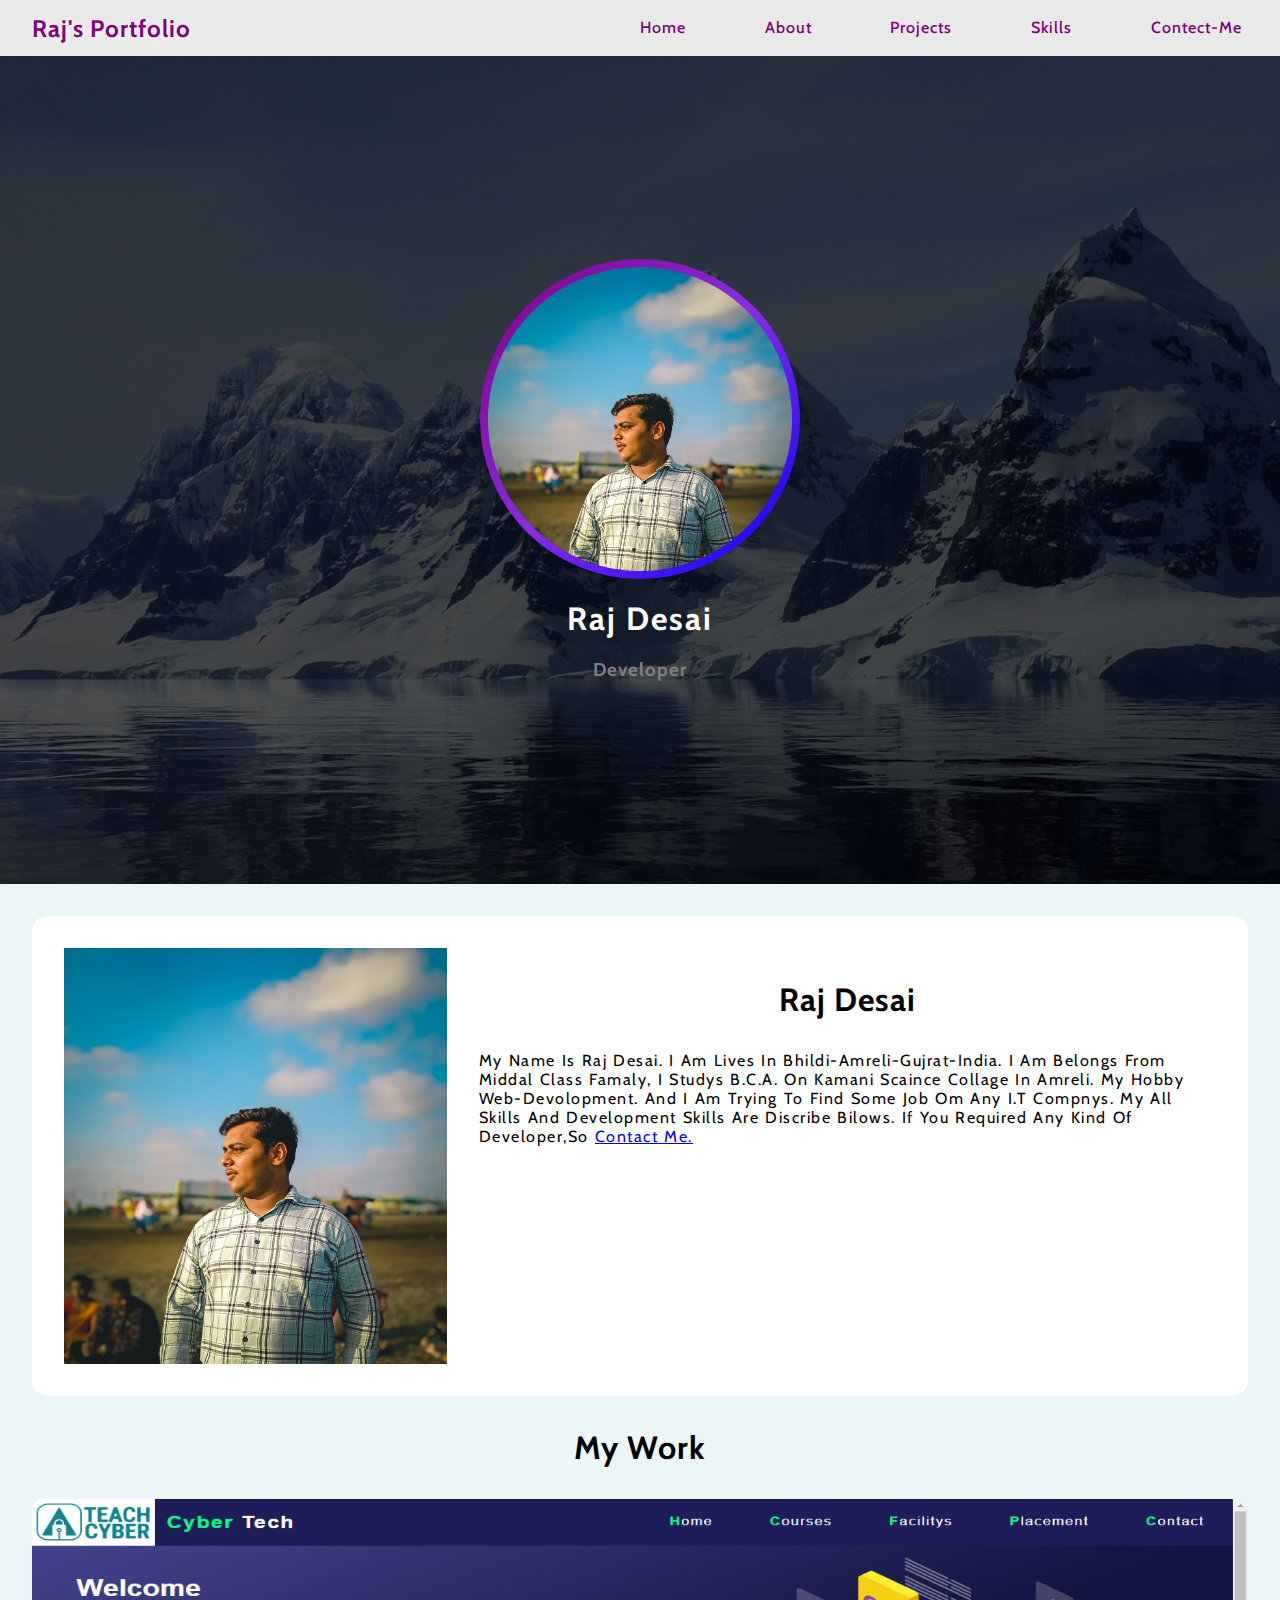
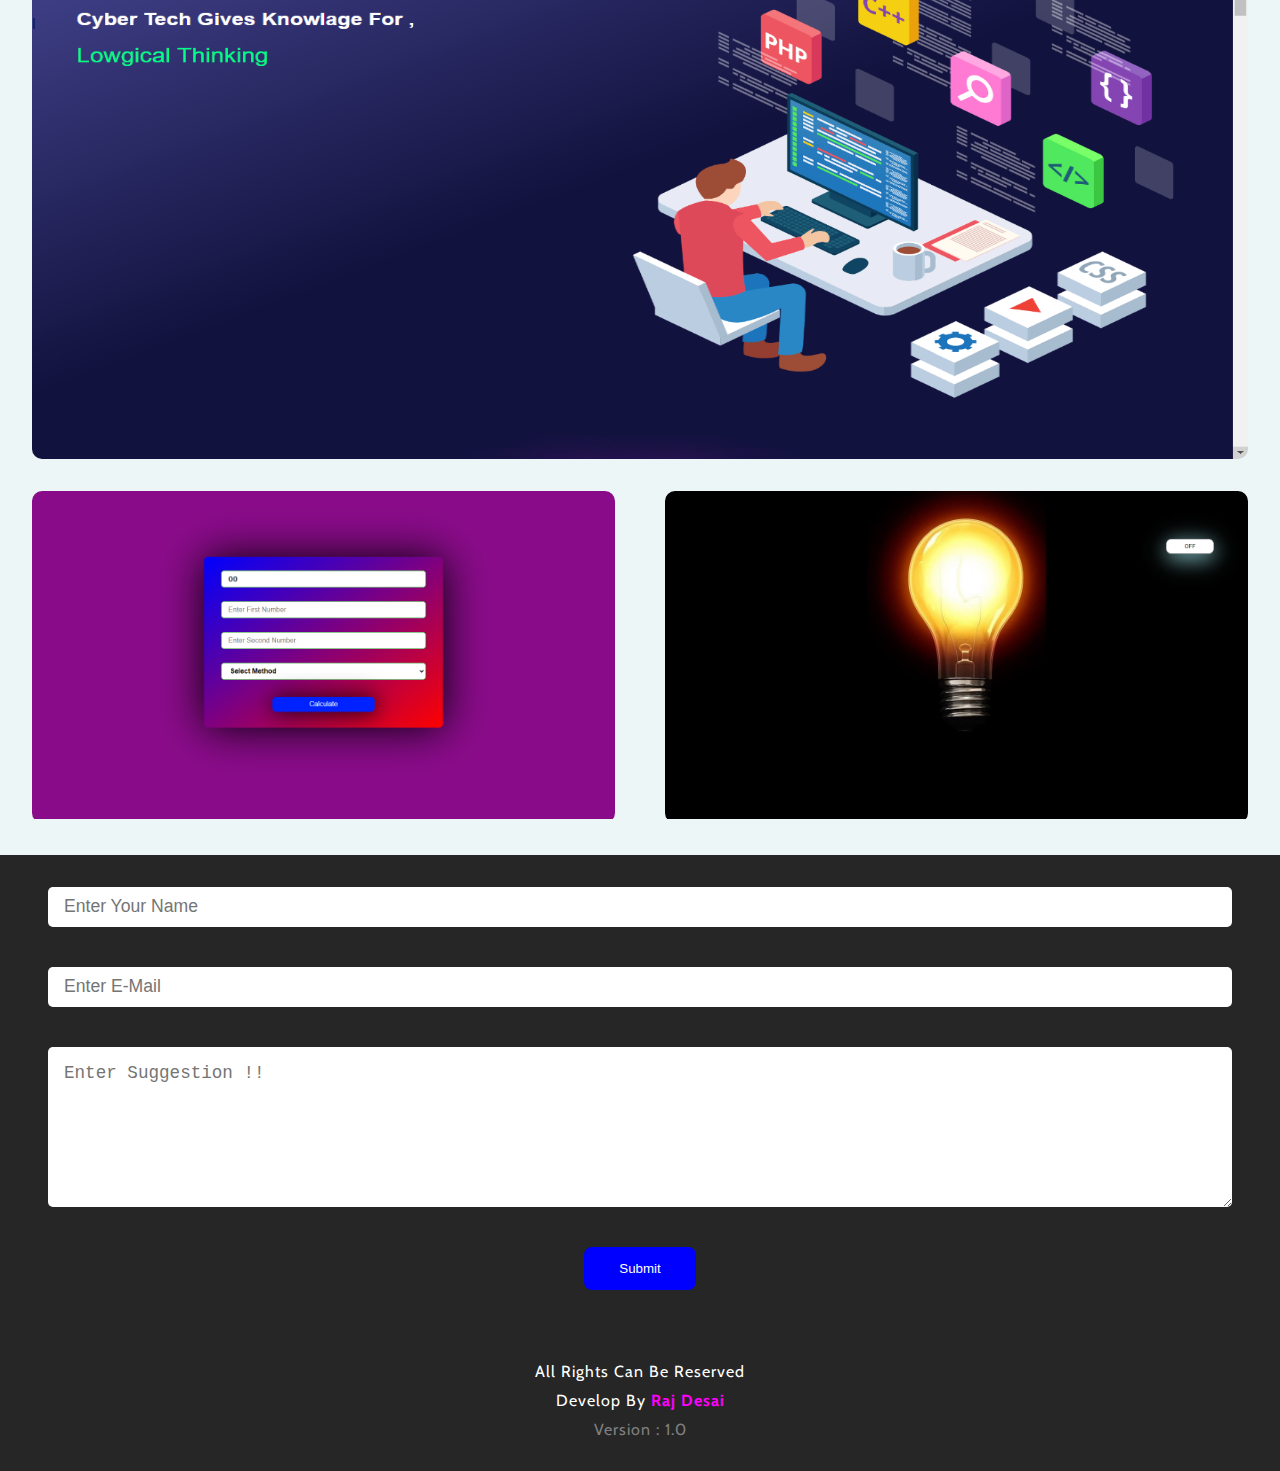
<file: index.html>
<!DOCTYPE html>
<html lang="en">

<head>
    <meta charset="UTF-8">
    <meta name="viewport" content="width=device-width, initial-scale=1.0">
    <title>Welcome to Raj's Portfolio</title>
    <link rel="stylesheet" href="https://cdnjs.cloudflare.com/ajax/libs/font-awesome/6.4.2/css/all.min.css" integrity="sha512-z3gLpd7yknf1YoNbCzqRKc4qyor8gaKU1qmn+CShxbuBusANI9QpRohGBreCFkKxLhei6S9CQXFEbbKuqLg0DA==" crossorigin="anonymous" referrerpolicy="no-referrer" />
    <link rel="stylesheet" href="CSS/utility.css">
    <link rel="stylesheet" href="CSS/navbar.css">
    <link rel="stylesheet" href="CSS/home.css">
</head>

<body>
    <nav id="navbar">
        <div class="ld-nav">
            <div class="name">
                <span><a href="index.html">Raj's Portfolio</a></span>
            </div>
            <div class="links">
                <a href="#home" class="linkd-page">home</a>
                <a href="about.html" class="linkd-page">about</a>
                <a href="#project" class="linkd-page">projects</a>
                <a href="404.html" class="linkd-page">skills</a>
                <a href="#contect" class="linkd-page">contect-me</a>
            </div>
        </div>

        <div class="sd-nav">
            <div class="name">
                <span><a href="index.html">Raj's Portfolio</a></span>
            </div>
            <img src="resourcess/images/bar.png" alt="Open Menu" id="bar" onclick="DoOpen();">
            <img src="resourcess/images/close.png" alt="Close Menu" id="close" onclick="DoClose();">    
        </div>

        <div id="drower">
            <a href="#home">home</a>
            <a href="about.html">about</a>
            <a href="#project">projects</a>
            <a href="404.html">skills</a>
            <a href="#contect">contect-me</a>
        </div>
    </nav>

    <div id="home">
        <div class="bg-section">
            <div class="circle">
                <img src="resourcess/images/raj2.png" class="developer_bg" alt="">
            </div>
            <h1 class="dev-nm">Raj Desai</h1>
            <h3 class="dynamic-content">developer</h3>
        </div>
    </div>

    <div id="about">
        <div class="home-containor">
            <div class="dev-cont">
                <div class="dev-img-sec">
                    <img src="resourcess/images/raj.jpg" class="dev-img" alt="raj desai">
                </div>
                <div class="content-sec">
                    <h1>Raj Desai</h1>
                    <p>My Name Is Raj Desai. I Am Lives In Bhildi-Amreli-Gujrat-India. I Am Belongs From Middal Class Famaly, I Studys B.C.A. On Kamani Scaince Collage In Amreli. My Hobby Web-Devolopment. And I Am Trying To Find Some Job Om Any I.T Compnys. My All Skills And Development Skills Are Discribe Bilows. If You Required Any Kind Of Developer,So <a href="#contect" class="u-line">Contact Me.</a></p>
                </div>
            </div>            
        </div>


    </div>
    
    <h1 class="heading" id="project">my work</h1>

    <div class="home-containor">

        <div class="pro-sec full-size-project">
            <div class="big-pro-img">
                <img src="resourcess/pro_img/clg_web.png" alt="go to my collage website">
            </div>
            <div class="lable">
                <h1>Collage Website</h1>
                <p>Visit this website get addmission on CYBER-TECH.</p>
                <button type="button" class="visit-btn" onclick="Collage();"><i class="fa-solid fa-link fa-beat fa-xl"></i>Visit Now</button>
            </div>
        </div>

        <div id="projects">

            <div class="pro-sec">
                <img src="resourcess/pro_img/calculator.png" alt="project 3" class="pro-img">
                <div class="lable">
                    <h1>Web-Calculator</h1>
                    <p>you can Calculat any number Hear.</p>
                    <button type="button" class="visit-btn" onclick="Calculator();"><i class="fa-solid fa-link fa-beat fa-xl"></i>Visit Now</button>
                </div>
            </div>

            <div class="pro-sec">
                <img src="resourcess/pro_img/bulb_pro.png" alt="project 2" class="pro-img">
                <div class="lable">
                    <h1>Bulb Game</h1>
                    <p>this is a bulb game, you can enjoy to playing this game.</p>
                    <button type="button" class="visit-btn" onclick="Bulb();"><i class="fa-solid fa-link fa-beat fa-xl"></i>Visit Now</button>
                </div>
            </div>

        </div>
        </div>

        <footer id="contect">
            <form action="#" method="post" class="sugg-form">
                <input type="text" placeholder="Enter Your Name" class="ip">
                <input type="email" placeholder="Enter E-mail" class="ip">
                <textarea cols="20" rows="10" placeholder="Enter Suggestion !!" class="sugg"></textarea>
                <button type="button" class="sub-btn">Submit</button>

                <div class="sosial-bar">
                    <a href="https://instagram.com/raj__desai__58.26?igshid=MzRlODBiNWFlZA==" target="_blank"><i class="fa-brands fa-instagram raj-f-size"></i></a>
                    <a href="https://www.facebook.com/profile.php?id=100072215450073&mibextid=ZbWKwL" target="_blank"><i class="fa-brands fa-facebook raj-f-size"></i></a>
                    <a href="https://twitter.com/rajdesai5858?t=maqpgWaiPR3VhHtSeh_8Vg&s=09" target="_blank"><i class="fa-brands fa-twitter raj-f-size"></i></a>
                    <a href="404.html" target="_blank"><i class="fa-brands fa-whatsapp"></i></a>
                    <a href="404.html" target="_blank"><i class="fa-brands fa-youtube raj-f-size"></i></a>
                </div>
            </form>

            <div class="copyrights">
                <p>all rights can be reserved</p>
                <p>develop by <b>raj desai</b></p>
                <p style="color: gray;">Version : 1.0</p>                
            </div>

        </footer>

    

    <script src="JS/navbar.js"></script>
    <script src="JS/home.js"></script>
</body>
</html>
</file>
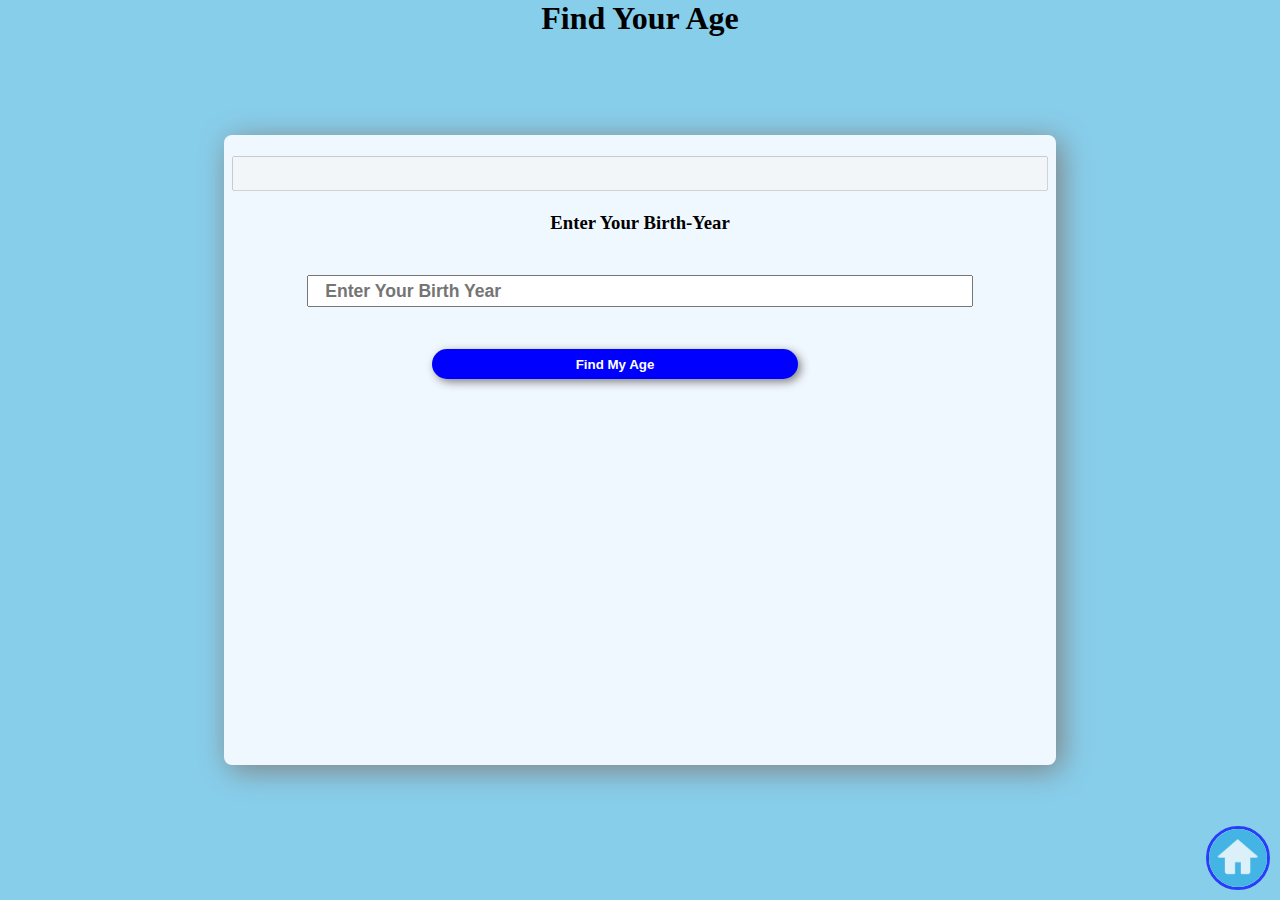
<file: projects/age/index.html>
<!DOCTYPE html>
<html lang="en">
<head>
    <meta charset="UTF-8">
    <meta name="viewport" content="width=device-width, initial-scale=1.0">
    <title>Find Your Age</title>
    <link rel="stylesheet" href="style.css">
</head>
<body>

    <h1 class="heading">find your age</h1>
    
    <div class="containor">
        <form action="#" method="post">
            <div class="display-sec">
                <input type="text" class="display" id="display" disabled>
            </div>
            <div class="input-sec">
                <h3 for="do">Enter Your Birth-year</h3>
                <input name="somename" class="ip" id="input" placeholder="Enter Your Birth Year" required
        oninput="javascript: if (this.value.length > this.maxLength) this.value = this.value.slice(0, this.maxLength);"
        type = "number"
        maxlength = "4"
     />
                <button type="button" class="btn" onclick="find_age();">Find My Age</button>
            </div>
        </form>
    </div>

    <a href="../../index.html#projects">
        <img src="../../resourcess/images/home.png" alt="go to home" class="home-logo">
    </a>


    <script src="script.js"></script>
</body>
</html>
</file>
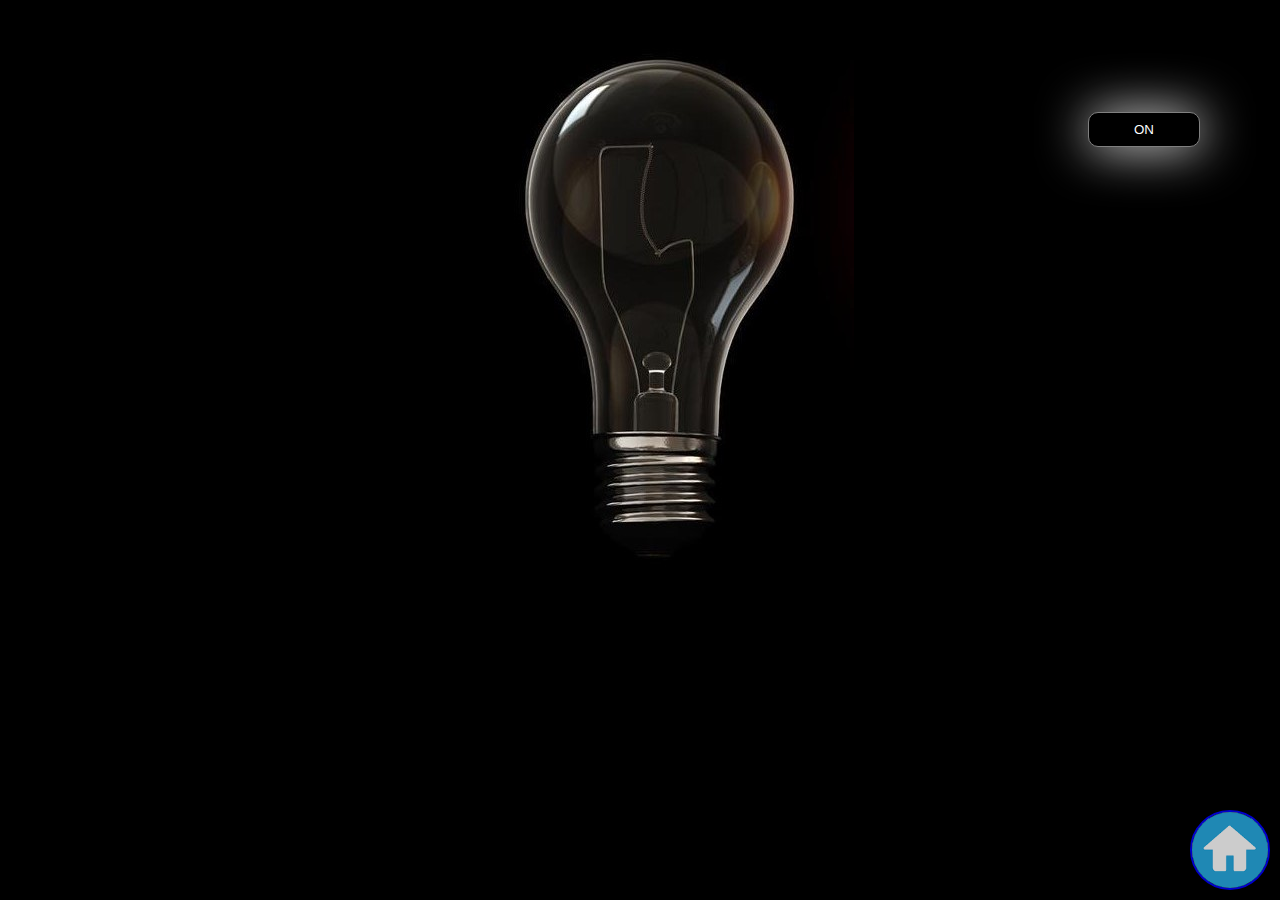
<file: projects/bulb/index.html>
<!DOCTYPE html>
<html lang="en">
<head>
    <meta charset="UTF-8">
    <meta name="viewport" content="width=device-width, initial-scale=1.0">
    <title>Bulb Project</title>
    <link rel="stylesheet" href="css/style.css">
</head>
<body>
    <div class="img-sec">
        <img src="images/off.jpg" alt="bulb is off" class="off-bulb">  
        <img src="images/on.jpg" alt="bulb is on" class="on-bulb">      
    </div>

    <div class="btn-sec">
        <button type="button" class="btn" id="onbtn" onclick="on();">ON</button>
        <button type="button" class="btn" id="offbtn" onclick="off();">OFF</button>
    </div>

    <audio src="audio/click-button-140881.mp3" id="tap"></audio>

    <a href="../../index.html#projects">
        <img src="../../resourcess/images/home.png" alt="go-to Home" class="home-logo">        
    </a>

    <script src="JS/script.js"></script>
</body>
</html>
</file>
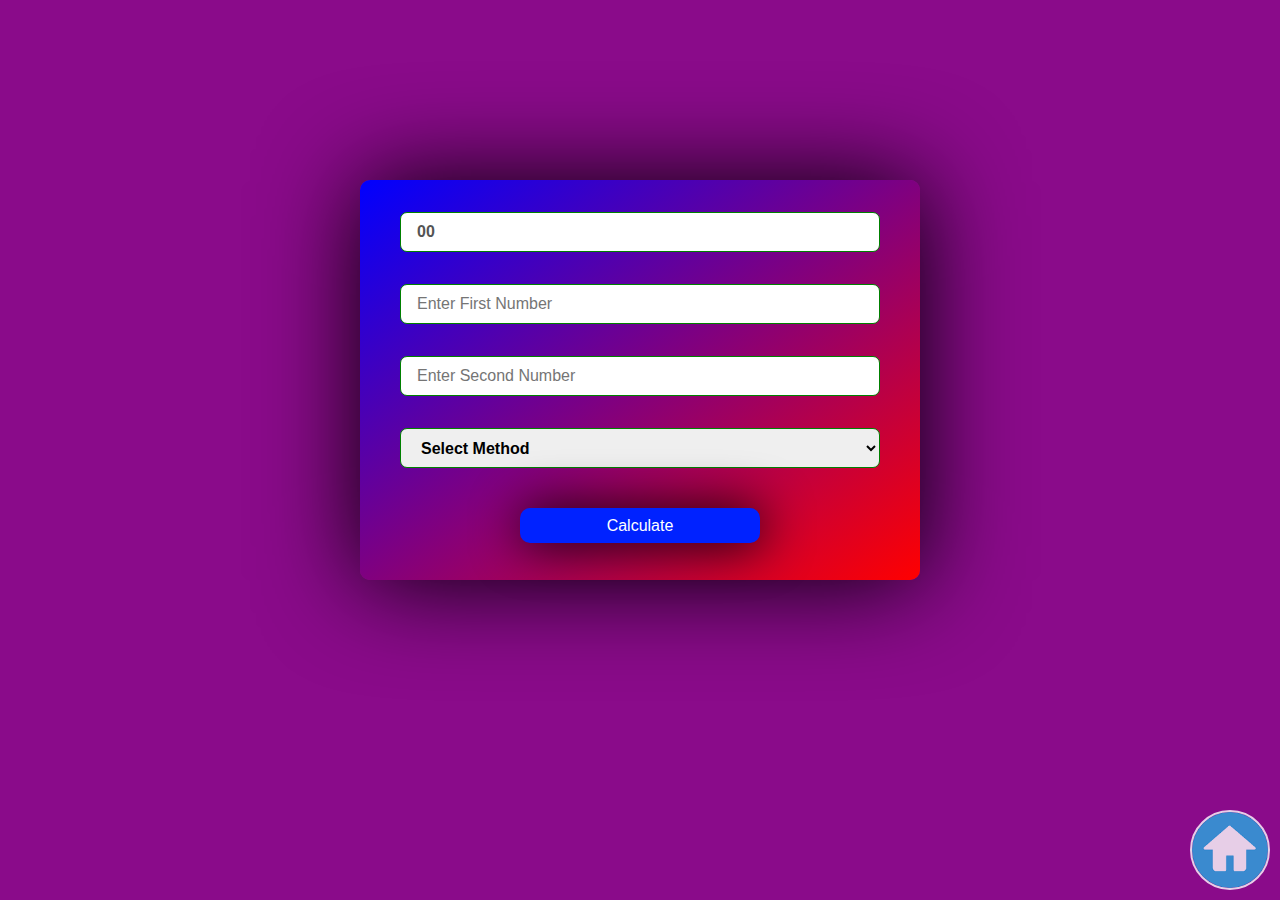
<file: projects/calculator/index.html>
<!DOCTYPE html>
<html lang="en">
<head>
    <meta charset="UTF-8">
    <meta name="viewport" content="width=device-width, initial-scale=1.0">
    <title>Calculate Hear !</title>
    <link rel="stylesheet" href="style.css">
</head>
<body>

    <div class="wraper">
        <form action="#" method="post">
            <input type="text" class="ip" disabled id="output" value="00">
            <input type="number" class="ip" id="num1" placeholder="Enter First Number">
            <input type="number" class="ip" id="num2" placeholder="Enter Second Number">
            <select name="method" id="sel-meth" class="ip">
                <option value="err">Select Method</option>
                <option value="add">+   addition</option>
                <option value="sub">-   substraction</option>
                <option value="mul">*   multiplication</option>
                <option value="div">/   Divison</option>
                <option value="mod">%   Find Reminder</option>
            </select>
            <button type="button" class="btn" onclick="Sum();">Calculate</button>
        </form>        
    </div>

    <a href="../../index.html#projects">
        <img src="../../resourcess/images/home.png" alt="go to home" class="home-logo">        
    </a>


    <script src="script.js"></script>
</body>
</html>
</file>
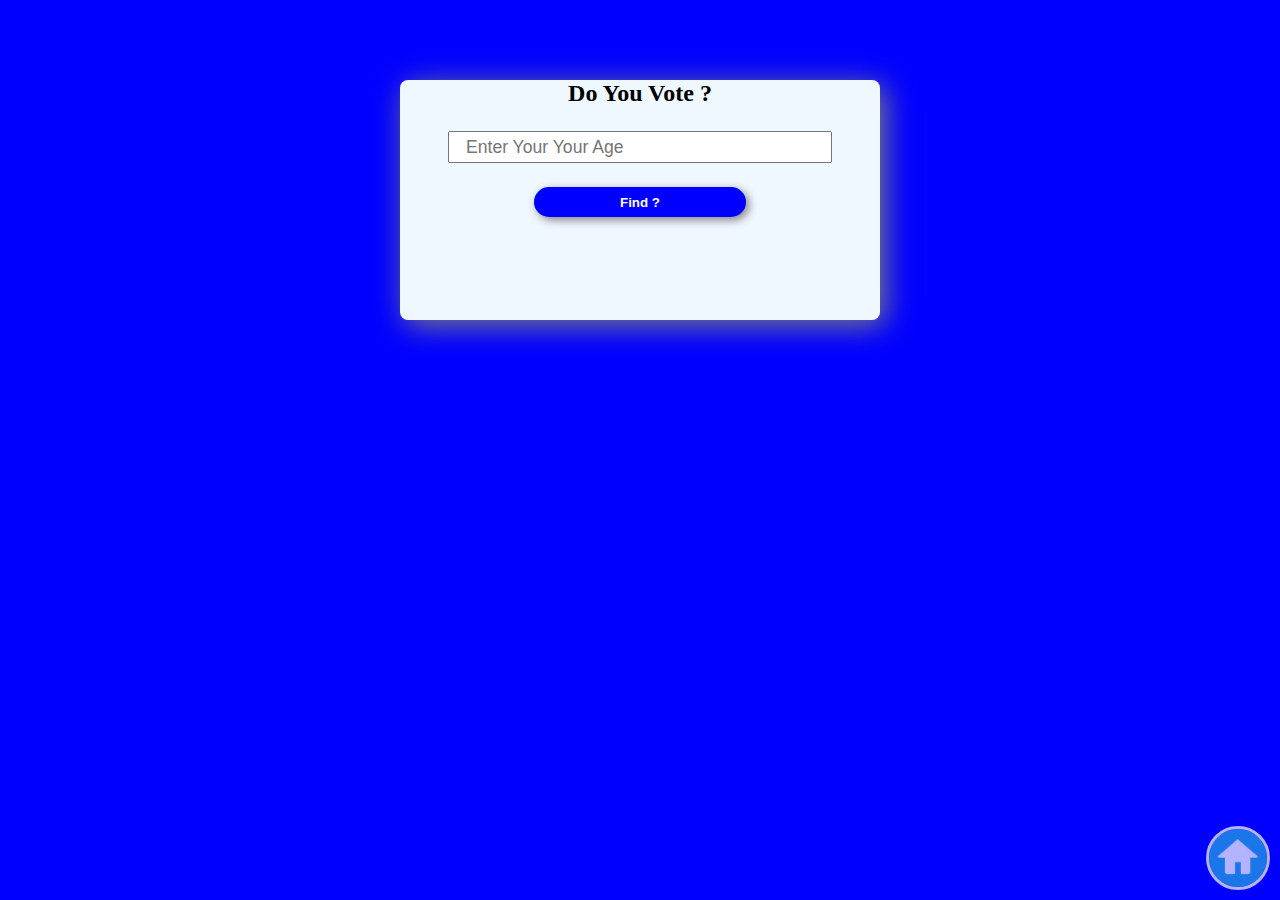
<file: projects/vote/index.html>
<!DOCTYPE html>
<html lang="en">
<head>
    <meta charset="UTF-8">
    <meta name="viewport" content="width=device-width, initial-scale=1.0">
    <title>Do You Vote ?</title>
    <link rel="stylesheet" href="style.css">
</head>
<body>

    <div class="containor" id="cont">
        <h2>do you vote ?</h2>
        <div class="ip-sec">
            <input name="somename" class="ip" id="age" placeholder="Enter Your Your Age" required
        oninput="javascript: if (this.value.length > this.maxLength) this.value = this.value.slice(0, this.maxLength);"
        type = "number"
        maxlength = "2"
     />
            <button type="button" class="btn" onclick="check();">Find ?</button>
        </div>
    </div>


    <a href="../../index.html#projects">
        <img src="../../resourcess/images/home.png" alt="go to home" class="home-logo">
    </a>

    <script src="script.js"></script>
</body>
</html>
</file>
<file: CSS/utility.css>
@import url('https://fonts.googleapis.com/css2?family=Cabin:ital@1&family=Roboto:ital,wght@1,900&display=swap');

:root {
    --primary-color: rgb(237, 246, 247);
    --bg-color: #fff;
}

* {
    margin: 0;
    padding: 0;
    box-sizing: border-box;
    text-transform: capitalize;
    scroll-behavior: smooth;
}

body {
    font-family: 'Cabin', sans-serif;
    letter-spacing: 1px;
}

a {
    text-decoration: none;
}

.u-line {
    text-decoration: underline;
}
</file>
<file: CSS/navbar.css>
.ld-nav {
    height: 3.5rem;
    width: 100%;
    display: flex;
    align-items: center;
    background-color: rgb(233, 233, 233);
}

.sd-nav {
    height: 3.5rem;
    width: 100%;
    display: flex;
    align-items: center;
    justify-content: space-between;
    background-color: rgb(233, 233, 233);
    display: none;
}

.name {
    width: 50%;
    padding-left: 2rem;

}

.name span a {
    color: purple;
    font-size: 1.5rem;
    font-weight: 800;
    text-shadow: 1px 1px 5px #fff;
    animation: name-anyme 10s ease-out infinite;
}

@keyframes name-anyme {
    0% {
        color: red;
    }

    20% {
        color: lime;
    }

    40% {
        color: blue;
    }

    60% {
        color: red;
    }

    80% {
        color: lime;
    }

    100% {
        color: blue;
    }
}

.links {
    height: 100%;
    width: 47%;
    /* border-bottom: 2px solid black; */
    display: flex;
    align-items: center;
    justify-content: space-between;
}

.linkd-page {
    color: purple;
    font-weight: 500;
    transition: .5s ease-out;
}

.linkd-page::after {
    content: '';
    width: 0%;
    height: 2px;
    background-color: skyblue;
    display: block;
    margin: auto;
    transition: .5s ease-out;
}

.linkd-page:hover::after {
    display: block;
    width: 100%;

}

.linkd-page:hover {
    color: gray;
}

#bar {
    width: 4rem;
}

#close {
    width: 4rem;
    display: none;
}

#drower {
    height: 12rem;
    background-color: var(--primary-color);
    padding-left: 2rem;
    display: flex;
    flex-direction: column;
    justify-content: space-around;
    display: none;
}

@media screen and (max-width: 768px) {
    .ld-nav {
        display: none;
    }

    .sd-nav {
        display: flex;
        padding-right: 1.5rem;
    }
}

@media screen and (max-width: 388px) {
    .sd-nav {
        padding-right: .7rem;
    }

    .name span a {
        font-size: 1.2rem;
    }
}

@media screen and (max-width: 330px) {
    .name {
        padding-left: 1rem;
    }
}

@media screen and (max-width: 282px) {
    .name {
        padding-left: .9rem;
    }
}
</file>
<file: CSS/home.css>
.home-containor {
    padding: 2rem;
}

body {
    height: 100%;
    width: 100%;
    background-color: var(--primary-color);
}

.bg-section {
    height: 92vh;
    width: 100%;
    background: linear-gradient(rgba(0, 0, 0, 0.7), rgba(0, 0, 0, 0.7)), url("../resourcess/images/bg.jpg");
    background-repeat: no-repeat;
    background-size: cover;
    display: flex;
    flex-direction: column;
    gap: 20px;
    align-items: center;
    justify-content: center;
}

.circle {
    height: 20rem;
    width: 20rem;
    background-image: linear-gradient(to top left, blue, blueviolet, purple);
    border-radius: 50%;
    padding: .5rem;
    overflow: hidden;
    animation: logoanyme 7s ease-in-out infinite;
}

@keyframes logoanyme {
    0% {
        box-shadow: 1px 10px 50px #fff;
    }

    10% {
        box-shadow: none;
    }

    20% {
        box-shadow: 1px 10px 50px #fff;
    }

    30% {
        box-shadow: none;
    }

    40% {
        box-shadow: 1px 10px 50px #fff;
    }

    50% {
        box-shadow: none;
    }

    60% {
        box-shadow: 1px 10px 50px #fff;
    }

    70% {
        box-shadow: none;
    }

    80% {
        box-shadow: 1px 10px 50px #fff;
    }

    90% {
        box-shadow: none;
    }

    100% {
        box-shadow: 1px 10px 50px #fff;
    }
}

.developer_bg {
    height: 100%;
    animation: scaleanyme 14s ease-in-out infinite;
}

@keyframes scaleanyme {
    0% {
        scale: 1;
    }

    10% {
        scale: 1.4;
    }

    20% {
        scale: 1;
    }

    30% {
        scale: 1.4;
    }

    40% {
        scale: 1;
    }

    50% {
        scale: 1.4;
    }

    60% {
        scale: 1;
    }

    70% {
        scale: 1.4;
    }

    80% {
        scale: 1;
    }

    90% {
        scale: 1.4;
    }

    100% {
        scale: 1;
    }
}

.dev-nm {
    color: #fff;
    letter-spacing: 2px;
}

.dynamic-content {
    color: gray;
}

.dev-cont {
    height: 30rem;
    width: 100%;
    padding: 2rem;
    background-color: var(--primary-color);
    display: flex;
    border-radius: 1rem;
    background-color: #fff;
}

.content-sec {
    width: 73%;
    height: 100%;
    padding-top: 2rem;
    padding-left: 2rem;
}

.content-sec p {
    letter-spacing: 1.5px;
    word-spacing: .5px;
}

.content-sec h1 {
    text-align: center;
    padding-bottom: 2rem;
}

.dev-img {
    height: 100%;
}

#projects {
    display: grid;
    grid-template-columns: repeat(2, 1fr);
    row-gap: 30px;
    column-gap: 50px;
}

.full-size-project {
    height: 35rem;
    width: 98%;
    margin-bottom: 2rem;
}

.big-pro-img {
    width: 100%;
    height: 100%;
    /* background: url('../resourcess/pro_img/clg_web.png');
    background-repeat: no-repeat;
    background-position: cover;
    background-position: center; */
}

.big-pro-img img {
    width: 100%;
    height: 100%;
}

.heading {
    text-align: center;
}

.pro-img {
    width: 100%;
    transition: .5s ease-in-out;
}

.pro-sec {
    width: 100%;
    position: relative;
    overflow: hidden;
    cursor: pointer;
    border-radius: 10px;
}

.lable {
    width: 100%;
    height: 0%;
    background: linear-gradient(rgba(0, 0, 0, .6), #008383);
    border-radius: 10px;
    position: absolute;
    left: 0;
    bottom: 0;
    overflow: hidden;
    display: flex;
    flex-direction: column;
    align-items: center;
    justify-content: center;
    gap: 20px;
    color: #fff;
    transition: .5s ease-in-out;
}

.lable h1 {
    text-shadow: 1px 4px 5px #000;
    letter-spacing: 1.5px;
}

.pro-sec:hover .lable {
    height: 100%;
}

.pro-sec:hover .pro-img {
    scale: 1.1;
}

.link-btn {
    height: 4rem;
    width: 4rem;
    background-color: #fff;
    border-radius: 50%;
    display: flex;
    align-items: center;
    justify-content: center;
}

.visit-btn {
    width: 7rem;
    height: 2.7rem;
    border-radius: 8px;
    background-color: blue;
    border: none;
    color: #fff;
    transition: .5s ease-in-out;
    display: flex;
    align-items: center;
    justify-content: space-around;
}

.visit-btn:hover {
    cursor: pointer;
    box-shadow: 2px 10px 20px #000;
}


footer {
    width: 100%;
    background: #262626;
    padding: 2rem 3rem;
}

.sugg-form {
    display: flex;
    flex-direction: column;
    align-items: center;
    gap: 40px;
}

.ip {
    width: 100%;
    height: 2.5rem;
    border: none;
    outline-color: purple;
    color: purple;
    font-size: 1.1rem;
    padding: 1px 1rem;
    border-radius: 5px;
    transition: .4s ease-in-out;
}

.ip:focus {
    background-color: #f2fcff;
    box-shadow: 2px 20px 20px #000;
}

.sugg {
    width: 100%;
    height: 10rem;
    border: none;
    outline-color: purple;
    color: purple;
    font-size: 1.1rem;
    padding: 1rem;
    border-radius: 5px;
    transition: .4s ease-in-out;
}

.sugg:focus {
    background-color: #f2fcff;
    box-shadow: 2px 20px 20px #000;
}

.sub-btn {
    width: 7rem;
    height: 2.7rem;
    border-radius: 8px;
    background-color: blue;
    border: none;
    color: #fff;
    display: flex;
    align-items: center;
    justify-content: space-around;
    transition: .4s ease-in-out;
}

.sub-btn:hover {
    cursor: pointer;
    box-shadow: 2px 10px 20px #000;
}

.sosial-bar {
    width: 100%;
    display: flex;
    justify-content: space-around;
}

.sosial-bar i {
    font-size: 3rem;
    color: aqua;
    transition: .4s ease-in-out;
}

.sosial-bar i:hover {
    color: #008383;
    scale: 1.5;
}

.copyrights {
    display: flex;
    gap: 10px;
    flex-direction: column;
    align-items: center;
    justify-content: center;
    color: white;
    margin-top: 2rem;
}

.copyrights b {
    color: #ff00ff;
}

/* NOW GIVE A RESPONSIVENESS TO OUR WEB-PAGE */

@media screen and (max-width: 850px) {
    .dev-cont {
        flex-direction: column;
        height: 70rem;
    }

    .dev-img {
        width: 100%;
    }

    .content-sec {
        width: 100%;
        /* height: 100%; */
        padding-top: 2rem;
        padding-left: 0;
    }
}

@media screen and (max-width: 840px) {
    .full-size-project {
        height: 20rem;
    }
}

@media screen and (max-width: 700px) {
    .dev-cont {
        height: 60rem;
    }

    #projects {
        grid-gap: 10px;
    }
}

@media screen and (max-width: 670px) {
    .lable {
        font-size: 60%;
    }
}

@media screen and (max-width: 555px) {
    .dev-cont {
        height: 50rem;
    }

    .visit-btn {
        height: 2.4rem;
    }

    .lable {
        gap: 10px;
    }
}

@media screen and (max-width: 505px) {
    .name span a {
        font-size: 1.3rem;
    }

    .circle {
        width: 17rem;
        height: 17rem;
    }

    .full-size-project {
        height: 15rem;
    }
}

@media screen and (max-width: 451px) {
    .dev-cont {
        padding: 1.8rem 1rem;
    }

    footer {
        padding: 2rem 1.4rem;
    }

    .ip {
        height: 2.3rem;
    }

    .sugg {
        height: 8rem;
    }

    .sosial-bar i {
        font-size: 2rem;
    }

    .lable {
        font-size: 50%;
    }

    .visit-btn {
        width: 6rem;
        height: 2rem;
        font-size: .7rem;
    }
}

@media screen and (max-width: 438px) {
    .name span a {
        font-size: 1rem;
    }

    .home-containor {
        padding: 2rem 1.2rem;
    }

    .dev-cont {
        height: 45rem;
    }
}

@media screen and (max-width: 390px) {
    .full-size-project {
        height: 12rem;
    }
}

@media screen and (max-width: 350px) {
    .name span a {
        font-size: .9rem;
    }

    .sosial-bar i {
        font-size: 1.7rem;
    }
}

@media screen and (max-width: 334px) {
    .circle {
        width: 15rem;
        height: 15rem;
    }

    .dev-nm {
        letter-spacing: 1.5px;
        font-size: 1.7rem;
    }

    .dynamic-content {
        font-size: 1.1rem;
    }

    .full-size-project {
        height: 11rem;
    }
}

@media screen and (max-width: 325px) {
    .lable {
        gap: 7px;
        font-size: .6rem;
    }

    .visit-btn {
        width: 5rem;
        height: 1.65rem;
    }

    .lable h1 {
        font-size: .7rem;
        font-weight: 900;
    }
}

@media screen and (max-width: 318px) {
    .name span a {
        font-size: .8rem;
    }

    .home-containor {
        padding: 1.8rem .9rem;
    }
}

@media screen and (max-width: 300px) {
    .lable {
        font-size: .5rem;
    }
}
</file>
<file: projects/age/style.css>
* {
    margin: 0;
    padding: 0;
    box-sizing: border-box;
    text-transform: capitalize;
}

body {
    height: 100vh;
    width: 100%;
    background-color: skyblue;
    display: flex;
    align-items: center;
    justify-content: center;
}

.containor {
    height: 70%;
    width: 65%;
    border-radius: 8px;
    background-color: aliceblue;
    box-shadow: 5px 5px 30px gray;
    transition: .4s ease-in-out;
}

.containor:hover {
    box-shadow: 2px 2px 20px black;
}

.display {
    height: 2.2rem;
    width: 98%;
    margin: 2.5% 1%;
    padding: .1rem 1rem;
    font-size: 1.3rem;
    font-weight: 900;
    font-family: monospace;
    color: green;
}

.ip {
    height: 2rem;
    width: 80%;
    margin: 5% 10%;
    padding: .1rem 1rem;
    font-size: 1.1rem;
    font-weight: 600;
}

.btn {
    height: 1.9rem;
    width: 44%;
    margin: 0 25%;
    border: none;
    border-radius: 20px;
    background-color: blue;
    color: white;
    font-weight: 700;
    box-shadow: 3px 3px 10px gray;
    transition: .5s ease-in-out;
}

.btn:hover {
    cursor: pointer;
    box-shadow: 3px 3px 10px black;
}

.heading {
    position: absolute;
    top: 0;
}

h3 {
    text-align: center;
}

.home-logo {
    width: 4rem;
    border-radius: 50%;
    position: absolute;
    bottom: 10px;
    right: 10px;
    opacity: .7;
    border: 3px solid blue;
    transition: .5s ease-in-out;
}

.home-logo:hover {
    cursor: pointer;
    width: 4.5rem;
    border: 2px solid blue;
    opacity: 1;
    bottom: 1rem;
    right: 1rem;
}

/* NOW GIVE SOME RISPONSIVENESS TO OUR PAGE */

@media screen and (max-width: 530px) {
    .containor {
        padding: 1rem;
    }

    .btn {
        margin: 2% 25%;
    }

    .ip {
        height: 1.7rem;
        padding: 0 .7rem;
        font-size: .9rem;
    }
}

@media screen and (max-width: 460px) {
    .containor {
        height: 45%;
        width: 90%;
    }

    .btn {
        margin: 2% 27%;
    }

    body {
        height: 85vh;
        width: 100%;
    }
}

@media screen and (max-width: 460px) {
    .display {
        height: 1.9rem;
        font-size: 1.1rem;
        font-weight: 700;
    }
}
</file>
<file: projects/bulb/css/style.css>
* {
    margin: 0;
    padding: 0;
    box-sizing: border-box;
}

body {
    height: 100%;
    width: 100%;
    background-color: black;
}

.img-sec {
    display: flex;
    align-items: center;
    justify-content: center;
}

.btn {
    position: absolute;
    top: 7rem;
    right: 5rem;
    width: 7rem;
    height: 2.2rem;
    background-color: #000;
    color: #fff;
    border: 1px solid gray;
    border-radius: 10px;
    box-shadow: 1px 1px 50px #efefef;
    transition: .4s ease-out;
}

.on-bulb {
    display: none;
}

#onbtn:hover {
    background-color: #fff;
    color: #000;
    border-radius: 12px;
    box-shadow: 1px 10px 50px #99e0e6;
}

#offbtn {
    display: none;
}

#offbtn:hover {
    background-color: #fff;
    color: #000;
    border-radius: 12px;
    box-shadow: 1px 10px 50px #99e0e6;
}

audio {
    display: none;
}

.home-logo {
    border-radius: 50%;
    border: 2px solid blue;
    position: absolute;
    bottom: 10px;
    right: 10px;
    width: 5rem;
    opacity: .8;
    transition: .5s ease-in-out;
}

.home-logo:hover {
    width: 5.2rem;
    opacity: 1;

}

@media screen and (max-width: 822px) {
    .btn {
        top: 30rem;
    }
}

@media screen and (max-width: 644px) {
    .btn {
        top: 37rem;
        right: 15rem;
    }

    .btn-sec {
        display: flex;
        align-items: center;
        justify-content: center;
    }

    .home-logo {
        width: 3.2rem;
        opacity: 1;
    }

    .home-logo:hover {
        width: 3.5rem;
    }
}

@media screen and (max-width: 405px) {
    .btn {
        position: absolute;
        bottom: 2rem;
        right: 2rem;
    }

    .on-bulb {
        width: 100%;
    }

    .off-bulb {
        width: 100%;
    }
}
</file>
<file: projects/calculator/style.css>
* {
    margin: 0;
    padding: 0;
    box-sizing: border-box;
    text-transform: capitalize;
}

::placeholder {
    font-weight: 500;
}

body {
    background-color: #8a0b8a;
}

.wraper {
    width: 35rem;
    height: 25rem;
    background-image: linear-gradient(to top left, red, blue);
    margin: 20vh auto;
    padding: 1rem 2.5rem;
    border-radius: 10px;
    box-shadow: 1px 1px 100px #000;
    animation: bganyme 2s ease-in-out infinite;
}

@keyframes bganyme {
    50% {
        background-image: linear-gradient(to bottom right, red, blue);
    }

    100% {
        background-image: linear-gradient(to top left, red, blue);
    }
}

form {
    display: flex;
    flex-direction: column;
    align-items: center;
}

#output {
    background-color: #fff;
    cursor: not-allowed;
    font-weight: 900;
}

.ip {
    margin: 1rem 0;
    width: 100%;
    height: 2.5rem;
    padding: 0 1rem;
    font-size: 1rem;
    font-weight: 600;
    border: none;
    outline: none;
    border-radius: 7px;
    border: 1px solid green;
}

.btn {
    width: 50%;
    height: 2.2rem;
    margin-top: 1.5rem;
    border: none;
    background-color: #0022ff;
    border-radius: 10px;
    color: #fff;
    font-size: 1rem;
    cursor: pointer;
    box-shadow: 2px 1px 50px #000;
    transition: .5s ease-in-out;
}

.btn:hover {
    background-color: #8a0b8a;
    box-shadow: 2px 1px 20px #000;
}

.home-logo {
    position: absolute;
    bottom: 10px;
    right: 10px;
    border: 2px solid #fff;
    border-radius: 50%;
    opacity: .8;
    width: 5rem;
    transition: 1s ease-out;
}

.home-logo:hover {
    width: 5.5rem;
    opacity: 1;
}

@media screen and (max-width: 600px) {
    .wraper {
        width: 90%;
    }
}

@media screen and (max-width: 400px) {
    .wraper {
        width: 95%;
        padding: 1rem 1.5rem;
    }

    .home-logo {
        width: 3.5rem;
        opacity: 1;
    }

    .home-logo:hover {
        width: 4rem;
    }
}
</file>
<file: projects/vote/style.css>
* {
    margin: 0;
    padding: 0;
    box-sizing: border-box;
    text-transform: capitalize;
}

body {
    background-color: blue;
    margin: auto;
}

.containor {
    height: 15rem;
    width: 30rem;
    background-color: aliceblue;
    border-radius: 8px;
    box-shadow: 5px 5px 30px gray;
    transition: .4s ease-in-out;
    text-align: center;
    margin: 5rem auto;
}

.containor:hover {
    box-shadow: 2px 2px 20px black;
}

.ip {
    height: 2rem;
    width: 80%;
    margin: 5% 10%;
    padding: .1rem 1rem;
    font-size: 1.1rem;
    font-weight: 500;
    outline: none;
}

.btn {
    height: 1.9rem;
    width: 44%;
    margin: 0 28%;
    border: none;
    border-radius: 20px;
    background-color: blue;
    color: white;
    font-weight: 600;
    box-shadow: 3px 3px 10px gray;
    transition: .5s ease-in-out;
}

.btn:hover {
    cursor: pointer;
    box-shadow: 3px 3px 10px black;
}

.home-logo {
    width: 4rem;
    border-radius: 50%;
    position: absolute;
    bottom: 10px;
    right: 10px;
    opacity: .7;
    border: 3px solid white;
    transition: .5s ease-in-out;
}

.home-logo:hover {
    cursor: pointer;
    width: 4.5rem;
    border: 2px solid white;
    opacity: 1;
    bottom: 1rem;
    right: 1rem;
}

@media screen and (max-width: 530px) {
    .containor {
        height: 10rem;
        width: 22rem;
    }

    .ip {
        height: 1.8rem;
        font-size: 1.1rem;
    }
}

@media screen and (max-width: 370px) {
    .containor {
        height: 10rem;
        width: 18rem;
    }

    .ip {
        height: 1.7rem;
        font-size: 1rem;
    }
}

@media screen and (max-width: 318px) {
    .containor {
        height: 10rem;
        width: 15rem;
    }
}
</file>
